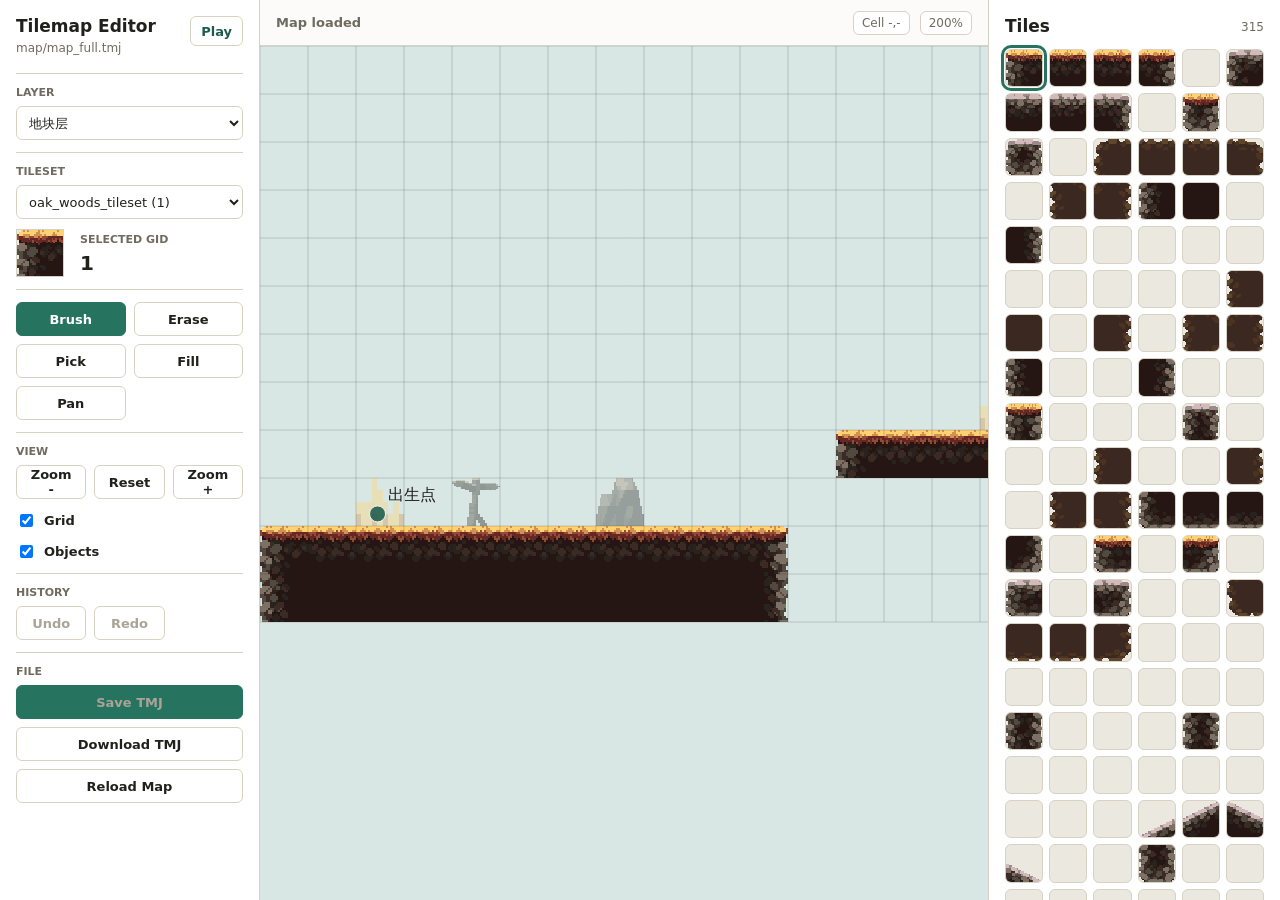
<file: editor.html>
<!DOCTYPE html>
<html lang="en">
<head>
    <meta charset="UTF-8">
    <meta name="viewport" content="width=device-width, initial-scale=1.0">
    <title>Blades Tilemap Editor</title>
    <link rel="stylesheet" href="tilemap-editor.css?v=2">
</head>
<body>
    <div class="app-shell">
        <aside class="sidebar">
            <header class="brand-block">
                <div>
                    <h1>Tilemap Editor</h1>
                    <p>map/map_full.tmj</p>
                </div>
                <a class="ghost-link" href="index.html" target="_blank" rel="noreferrer">Play</a>
            </header>

            <section class="panel">
                <label for="layerSelect">Layer</label>
                <select id="layerSelect"></select>
            </section>

            <section class="panel">
                <label for="tilesetSelect">Tileset</label>
                <select id="tilesetSelect"></select>
                <div class="tile-preview">
                    <canvas id="selectedTileCanvas" width="48" height="48"></canvas>
                    <div>
                        <span class="meta-label">Selected GID</span>
                        <strong id="selectedGid">0</strong>
                    </div>
                </div>
            </section>

            <section class="panel">
                <div class="tool-grid" id="toolGrid">
                    <button type="button" data-tool="brush" class="is-active" title="Paint tile">Brush</button>
                    <button type="button" data-tool="erase" title="Erase tile">Erase</button>
                    <button type="button" data-tool="pick" title="Pick tile">Pick</button>
                    <button type="button" data-tool="fill" title="Flood fill">Fill</button>
                    <button type="button" data-tool="pan" title="Pan canvas">Pan</button>
                </div>
            </section>

            <section class="panel">
                <label>View</label>
                <div class="button-row">
                    <button type="button" id="zoomOut">Zoom -</button>
                    <button type="button" id="zoomReset">Reset</button>
                    <button type="button" id="zoomIn">Zoom +</button>
                </div>
                <label class="check-row">
                    <input type="checkbox" id="gridToggle" checked>
                    <span>Grid</span>
                </label>
                <label class="check-row">
                    <input type="checkbox" id="objectsToggle" checked>
                    <span>Objects</span>
                </label>
            </section>

            <section class="panel">
                <label>History</label>
                <div class="button-row">
                    <button type="button" id="undoButton">Undo</button>
                    <button type="button" id="redoButton">Redo</button>
                </div>
            </section>

            <section class="panel">
                <label>File</label>
                <div class="button-stack">
                    <button type="button" id="saveButton" class="primary-button">Save TMJ</button>
                    <button type="button" id="downloadButton">Download TMJ</button>
                    <button type="button" id="reloadButton">Reload Map</button>
                </div>
            </section>
        </aside>

        <main class="workspace">
            <div class="topbar">
                <div id="statusText">Loading map...</div>
                <div class="readouts">
                    <span id="cellReadout">Cell -,-</span>
                    <span id="zoomReadout">100%</span>
                </div>
            </div>
            <div class="canvas-frame" id="canvasFrame">
                <canvas id="mapCanvas"></canvas>
            </div>
        </main>

        <aside class="palette-panel">
            <div class="palette-header">
                <h2>Tiles</h2>
                <span id="paletteCount">0</span>
            </div>
            <div id="palette" class="palette"></div>
        </aside>
    </div>

    <script src="tilemap-editor.js?v=2"></script>
</body>
</html>
</file>
<file: tilemap-editor.css>
:root {
    --bg: #f4f3ef;
    --surface: #ffffff;
    --surface-soft: #ebe8df;
    --text: #20201d;
    --muted: #6f6b60;
    --border: #d7d2c4;
    --accent: #26745f;
    --accent-strong: #1d5b4b;
    --danger: #a93c32;
    --shadow: 0 8px 24px rgba(32, 32, 29, 0.09);
    --radius: 8px;
    --toolbar-width: 260px;
    --palette-width: 292px;
}

* {
    box-sizing: border-box;
}

html,
body {
    width: 100%;
    height: 100%;
    margin: 0;
}

body {
    background: var(--bg);
    color: var(--text);
    font-family: Inter, ui-sans-serif, system-ui, -apple-system, BlinkMacSystemFont, "Segoe UI", sans-serif;
    letter-spacing: 0;
}

button,
select,
input {
    font: inherit;
}

button,
select {
    border: 1px solid var(--border);
    border-radius: 6px;
    background: var(--surface);
    color: var(--text);
    min-height: 34px;
}

button {
    cursor: pointer;
    padding: 0 10px;
    font-size: 13px;
    font-weight: 650;
}

button:hover {
    border-color: #aba389;
}

button:disabled {
    color: #aaa398;
    cursor: not-allowed;
}

select {
    width: 100%;
    padding: 0 8px;
    font-size: 13px;
}

.app-shell {
    display: grid;
    grid-template-columns: var(--toolbar-width) minmax(420px, 1fr) var(--palette-width);
    height: 100vh;
    min-height: 620px;
}

.sidebar,
.palette-panel {
    background: var(--surface);
    border-color: var(--border);
    border-style: solid;
    overflow: auto;
}

.sidebar {
    border-width: 0 1px 0 0;
    padding: 16px;
}

.palette-panel {
    border-width: 0 0 0 1px;
    padding: 16px;
}

.brand-block {
    display: flex;
    align-items: flex-start;
    justify-content: space-between;
    gap: 12px;
    margin-bottom: 18px;
}

.brand-block h1,
.palette-header h2 {
    margin: 0;
    font-size: 17px;
    line-height: 1.25;
    font-weight: 760;
}

.brand-block p {
    margin: 4px 0 0;
    color: var(--muted);
    font-size: 12px;
}

.ghost-link {
    display: inline-flex;
    align-items: center;
    justify-content: center;
    min-width: 48px;
    min-height: 30px;
    padding: 0 10px;
    color: var(--accent-strong);
    text-decoration: none;
    font-size: 13px;
    font-weight: 720;
    border: 1px solid var(--border);
    border-radius: 6px;
}

.panel {
    padding: 12px 0;
    border-top: 1px solid var(--border);
}

.panel label,
.meta-label {
    display: block;
    margin-bottom: 7px;
    color: var(--muted);
    font-size: 11px;
    font-weight: 760;
    text-transform: uppercase;
}

.tile-preview {
    display: grid;
    grid-template-columns: 54px 1fr;
    align-items: center;
    gap: 10px;
    margin-top: 10px;
}

#selectedTileCanvas {
    width: 48px;
    height: 48px;
    background: var(--surface-soft);
    border: 1px solid var(--border);
    image-rendering: pixelated;
}

#selectedGid {
    display: block;
    font-size: 20px;
    line-height: 1;
}

.tool-grid {
    display: grid;
    grid-template-columns: 1fr 1fr;
    gap: 8px;
}

.tool-grid button.is-active {
    background: var(--accent);
    border-color: var(--accent);
    color: #ffffff;
}

.button-row,
.button-stack {
    display: grid;
    gap: 8px;
}

.button-row {
    grid-template-columns: repeat(3, 1fr);
}

.button-stack {
    grid-template-columns: 1fr;
}

.primary-button {
    background: var(--accent);
    border-color: var(--accent);
    color: #ffffff;
}

.primary-button:hover {
    background: var(--accent-strong);
    border-color: var(--accent-strong);
}

.check-row {
    display: flex !important;
    align-items: center;
    gap: 8px;
    margin: 12px 0 0 !important;
    color: var(--text) !important;
    text-transform: none !important;
    font-size: 13px !important;
    font-weight: 620 !important;
}

.workspace {
    display: grid;
    grid-template-rows: 46px 1fr;
    min-width: 0;
    min-height: 0;
}

.topbar {
    display: flex;
    align-items: center;
    justify-content: space-between;
    gap: 16px;
    padding: 0 16px;
    border-bottom: 1px solid var(--border);
    background: rgba(255, 255, 255, 0.72);
}

#statusText {
    min-width: 0;
    overflow: hidden;
    text-overflow: ellipsis;
    white-space: nowrap;
    color: var(--muted);
    font-size: 13px;
    font-weight: 620;
}

#statusText.is-error {
    color: var(--danger);
}

.readouts {
    display: flex;
    align-items: center;
    gap: 10px;
    color: var(--muted);
    font-size: 12px;
    font-variant-numeric: tabular-nums;
}

.readouts span {
    display: inline-flex;
    align-items: center;
    min-height: 24px;
    padding: 0 8px;
    background: var(--surface);
    border: 1px solid var(--border);
    border-radius: 6px;
}

.canvas-frame {
    position: relative;
    min-width: 0;
    min-height: 0;
    overflow: hidden;
    background:
        linear-gradient(45deg, rgba(32, 32, 29, 0.04) 25%, transparent 25%),
        linear-gradient(-45deg, rgba(32, 32, 29, 0.04) 25%, transparent 25%),
        linear-gradient(45deg, transparent 75%, rgba(32, 32, 29, 0.04) 75%),
        linear-gradient(-45deg, transparent 75%, rgba(32, 32, 29, 0.04) 75%);
    background-position: 0 0, 0 12px, 12px -12px, -12px 0;
    background-size: 24px 24px;
}

#mapCanvas {
    display: block;
    width: 100%;
    height: 100%;
    cursor: crosshair;
    image-rendering: pixelated;
}

.palette-header {
    display: flex;
    align-items: center;
    justify-content: space-between;
    gap: 12px;
    margin-bottom: 12px;
}

#paletteCount {
    color: var(--muted);
    font-size: 12px;
    font-variant-numeric: tabular-nums;
}

.palette {
    display: grid;
    grid-template-columns: repeat(auto-fill, minmax(36px, 1fr));
    gap: 6px;
    align-content: start;
}

.tile-option {
    position: relative;
    width: 100%;
    aspect-ratio: 1;
    padding: 0;
    overflow: hidden;
    background: var(--surface-soft);
    image-rendering: pixelated;
}

.tile-option canvas {
    width: 100%;
    height: 100%;
    display: block;
    image-rendering: pixelated;
}

.tile-option.is-active {
    outline: 3px solid var(--accent);
    outline-offset: 1px;
}

@media (max-width: 980px) {
    .app-shell {
        grid-template-columns: 220px minmax(320px, 1fr);
        grid-template-rows: 1fr 240px;
    }

    .palette-panel {
        grid-column: 1 / -1;
        border-width: 1px 0 0;
    }
}
</file>
